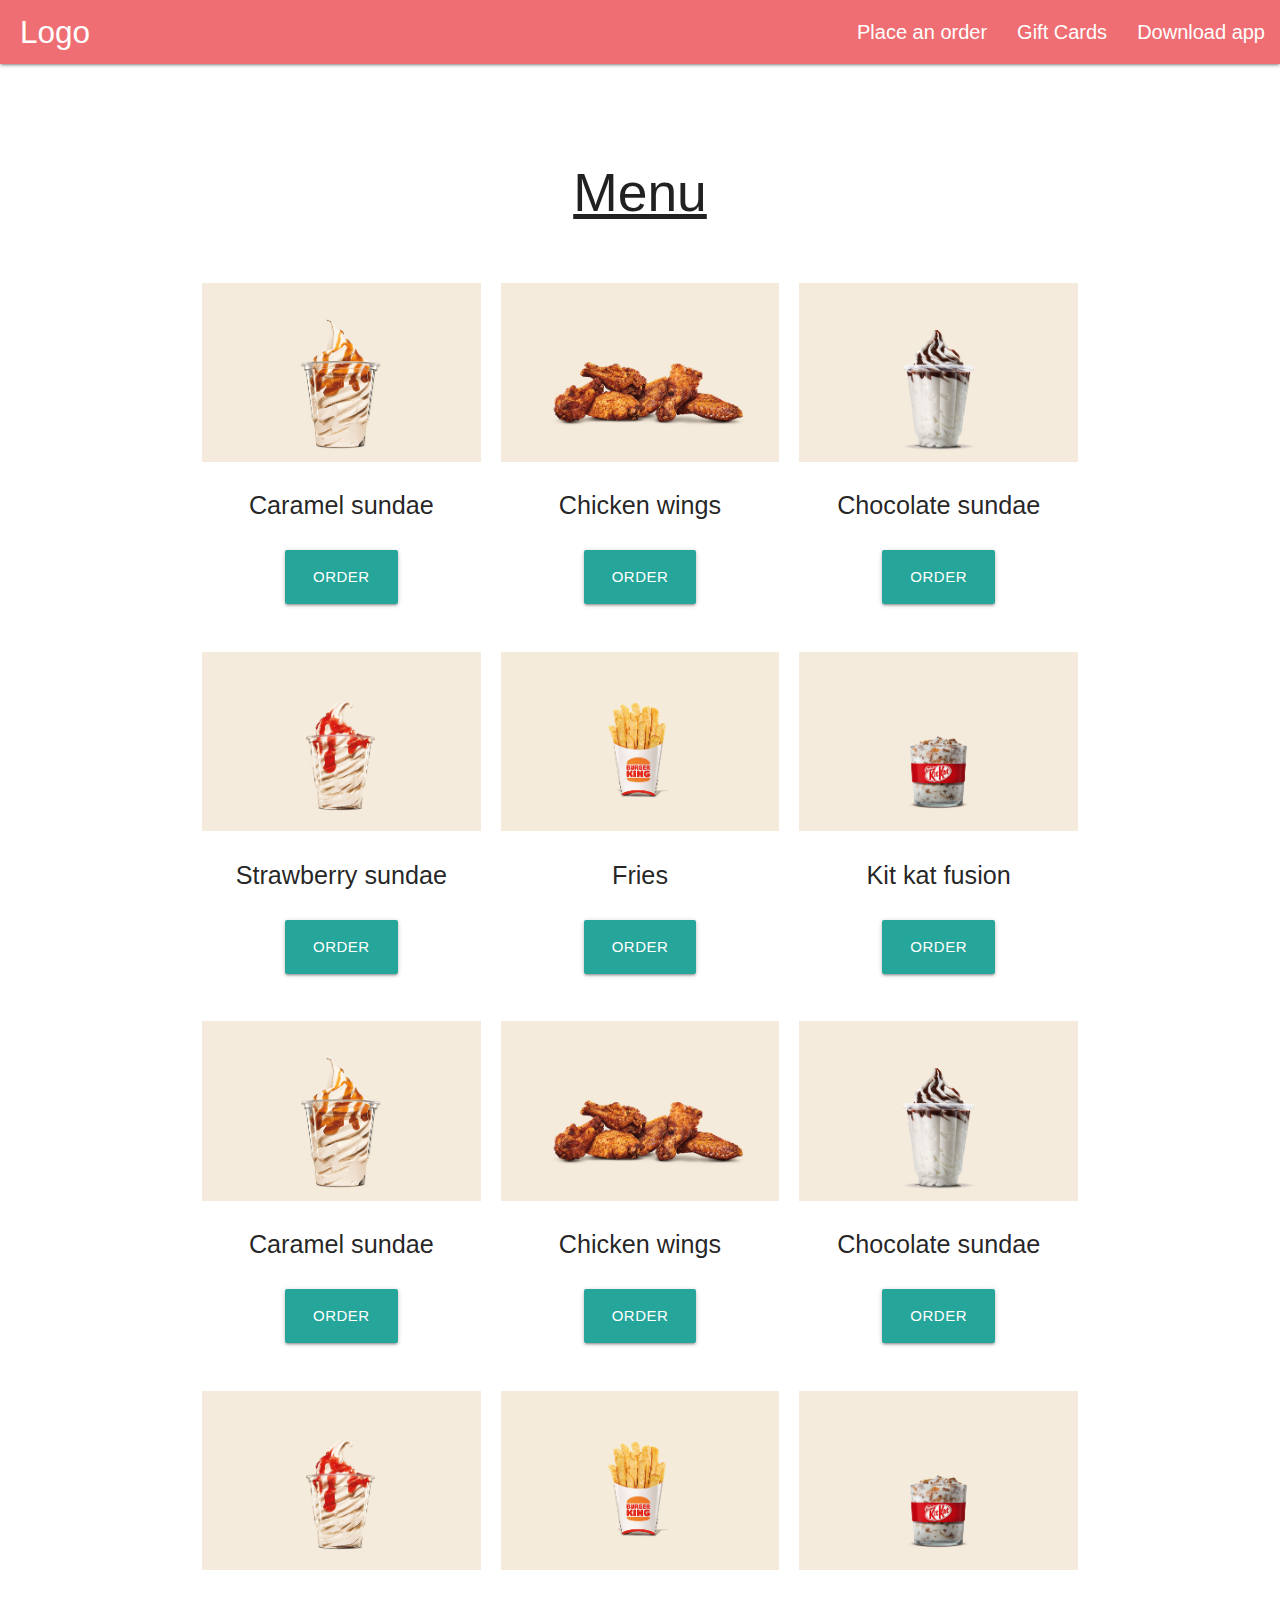
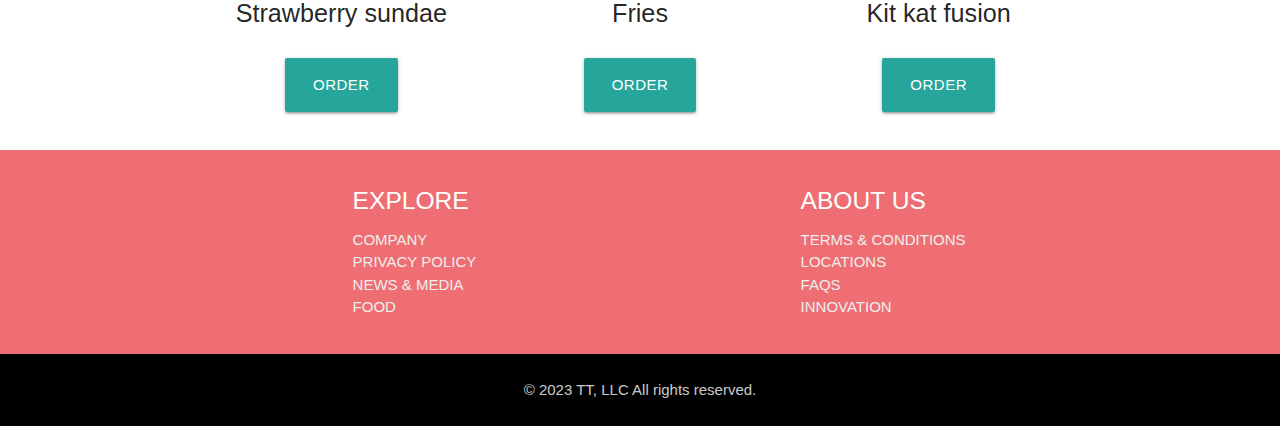
<file: index.html>
<html lang="en">
<head>
    <meta charset="UTF-8">
    <meta http-equiv="X-UA-Compatible" content="IE=edge">
    <meta name="viewport" content="width=device-width, initial-scale=1.0">
    <title>Tasty Treat</title>
    <link href="https://fonts.googleapis.com/icon?family=Material+Icons" rel="stylesheet">
    <link rel="stylesheet" href="https://cdnjs.cloudflare.com/ajax/libs/materialize/1.0.0/css/materialize.min.css">
    <link rel="stylesheet" href="./css/style.css">
</head>
<body class="flow-text">
    <header>
        <nav>
            <div class="nav-wrapper">
              <a href="#" class="brand-logo">Logo</a>
              <a href="#" data-target="mobile-demo" class="sidenav-trigger"><i class="material-icons">menu</i></a>
              <ul class="right hide-on-med-and-down">
                <li><a href="order.html">Place an order</a></li>
                <li><a href="giftCard.html">Gift Cards</a></li>
                <li><a href="mobile.html">Download app</a></li>
              </ul>
            </div>
        </nav>
        
        <ul class="sidenav" id="mobile-demo">
            <li><a href="order.html">Place an order</a></li>
            <li><a href="giftCard.html">Gift Cards</a></li>
            <li><a href="mobile.html">Download app</a></li>
        </ul>
    </header>
    <main class="container">
      <section class="first">
        <section class="container">
          <h2 class="header center-align">Menu</h2>
        </section>
        <section class="menu center-align">
          <div class="child">
            <img class="responsive-img" src="./img/caramel-sundae.jpg" alt="caramel sundae">
            <p class="center-align">Caramel sundae</p>
            <div class="center-align">
              <a href="order.html" class="waves-effect waves-light btn-large">Order</a>
            </div>
          </div>
          <div class="child">
            <img class="responsive-img" src="./img/chicken-wings.jpg" alt="chicken wings">
            <p class="center-align">Chicken wings</p>
            <div class="center-align">
              <a href="order.html" class="waves-effect waves-light btn-large">Order</a>
            </div>
          </div>
          <div class="child">
            <img class="responsive-img" src="./img/chocolate-sundae.jpg" alt="chocolate sundae">
            <p class="center-align">Chocolate sundae</p>
            <div class="center-align">
              <a href="order.html" class="waves-effect waves-light btn-large">Order</a>
            </div>
          </div>
          <div class="child">
            <img class="responsive-img" src="./img/strawberry-sundae.jpg" alt="strawberry-sundae">
            <p class="center-align">Strawberry sundae</p>
            <div class="center-align">
              <a href="order.html" class="waves-effect waves-light btn-large">Order</a>
            </div>
          </div>
          <div class="child">
            <img class="responsive-img" src="./img/fries.jpg" alt="fries">
            <p class="center-align">Fries</p>
            <div class="center-align">
              <a href="order.html" class="waves-effect waves-light btn-large">Order</a>
            </div>
          </div>
          <div class="child">
            <img class="responsive-img" src="./img/kit-kat-fusion.jpg" alt="kit kat fusion">
            <p class="center-align">Kit kat fusion</p>
            <div class="center-align">
              <a href="order.html" class="waves-effect waves-light btn-large">Order</a>
            </div>
          </div>
          <div class="child">
            <img class="responsive-img" src="./img/caramel-sundae.jpg" alt="caramel sundae">
            <p class="center-align">Caramel sundae</p>
            <div class="center-align">
              <a href="order.html" class="waves-effect waves-light btn-large">Order</a>
            </div>
          </div>
          <div class="child">
            <img class="responsive-img" src="./img/chicken-wings.jpg" alt="chicken wings">
            <p class="center-align">Chicken wings</p>
            <div class="center-align">
              <a href="order.html" class="waves-effect waves-light btn-large">Order</a>
            </div>
          </div>
          <div class="child">
            <img class="responsive-img" src="./img/chocolate-sundae.jpg" alt="chocolate sundae">
            <p class="center-align">Chocolate sundae</p>
            <div class="center-align">
              <a href="order.html" class="waves-effect waves-light btn-large">Order</a>
            </div>
          </div>
          <div class="child">
            <img class="responsive-img" src="./img/strawberry-sundae.jpg" alt="strawberry-sundae">
            <p class="center-align">Strawberry sundae</p>
            <div class="center-align">
              <a href="order.html" class="waves-effect waves-light btn-large">Order</a>
            </div>
          </div>
          <div class="child">
            <img class="responsive-img" src="./img/fries.jpg" alt="chocolate sundae">
            <p class="center-align">Fries</p>
            <div class="center-align">
              <a href="order.html" class="waves-effect waves-light btn-large">Order</a>
            </div>
          </div>
          <div class="child">
            <img class="responsive-img" src="./img/kit-kat-fusion.jpg" alt="kit kat fusion">
            <p class="center-align">Kit kat fusion</p>
            <div class="center-align">
              <a href="order.html" class="waves-effect waves-light btn-large">Order</a>
            </div>
          </div>
        </section>
      </section>
    </main>
    <footer class="page-footer small">
        <div class="container">
          <div class="row">
            <div class="col l4 m5 s6 offset-l2">
                <h5 class="white-text">EXPLORE</h5>
                <ul>
                  <li><a class="grey-text text-lighten-3" href="#!">COMPANY</a></li>
                  <li><a class="grey-text text-lighten-3" href="#!">PRIVACY POLICY</a></li>
                  <li><a class="grey-text text-lighten-3" href="#!">NEWS & MEDIA</a></li>
                  <li><a class="grey-text text-lighten-3" href="#!">FOOD</a></li>
                </ul>
            </div>
            <div class="col l4 m5 s6 offset-l2">
              <h5 class="white-text">ABOUT US</h5>
              <ul>
                <li><a class="grey-text text-lighten-3" href="#!">TERMS & CONDITIONS</a></li>
                <li><a class="grey-text text-lighten-3" href="#!">LOCATIONS</a></li>
                <li><a class="grey-text text-lighten-3" href="#!">FAQS</a></li>
                <li><a class="grey-text text-lighten-3" href="#!">INNOVATION</a></li>
              </ul>
            </div>
          </div>
        </div>
        <div class="footer-copyright black">
          <div class="container center-align">
          <p>© 2023 TT, LLC All rights reserved.</p>
          </div>
        </div>
      </footer>
    <script type="text/javascript" src="https://code.jquery.com/jquery-2.1.1.min.js"></script>
    <script src="https://cdnjs.cloudflare.com/ajax/libs/materialize/1.0.0/js/materialize.min.js"></script>
    <script>
       $(document).ready(function(){
    $('.sidenav').sidenav();
  });
    </script>
</body>
</html>
</file>
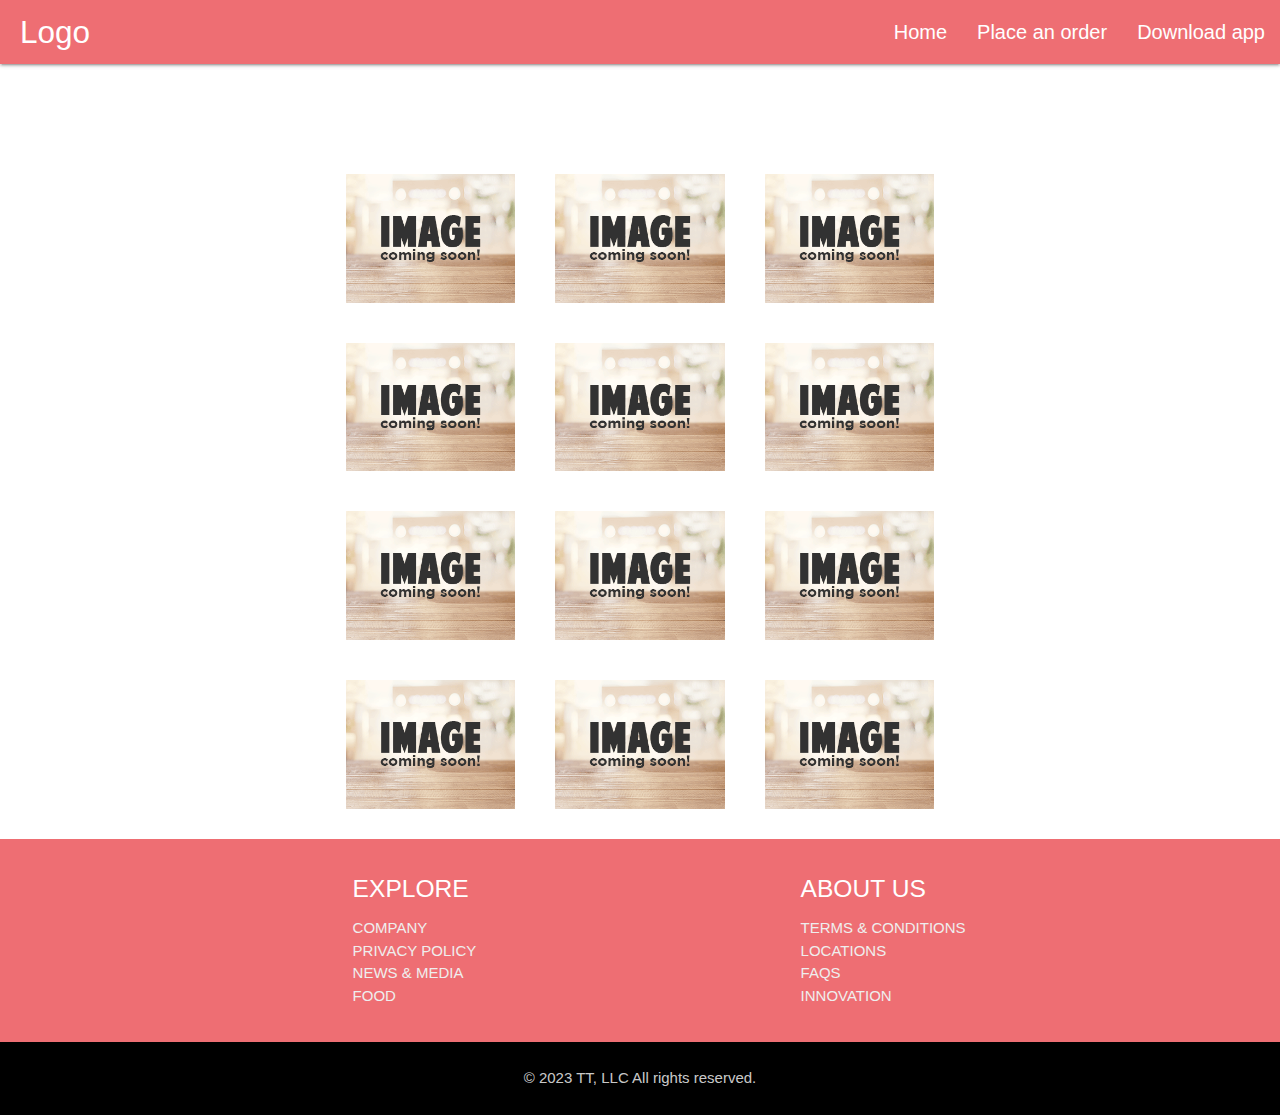
<file: giftCard.html>
<!DOCTYPE html>
<html lang="en">
    <head>
        <meta charset="UTF-8">
        <meta http-equiv="X-UA-Compatible" content="IE=edge">
        <meta name="viewport" content="width=device-width, initial-scale=1.0">
        <title>Tasty Treat</title>
        <link href="https://fonts.googleapis.com/icon?family=Material+Icons" rel="stylesheet">
        <link rel="stylesheet" href="https://cdnjs.cloudflare.com/ajax/libs/materialize/1.0.0/css/materialize.min.css">
        <link rel="stylesheet" href="./css/style.css">
    </head>
    <body class="flow-text">
        <header>
            <nav>
                <div class="nav-wrapper">
                <a href="#!" class="brand-logo">Logo</a>
                <a href="#" data-target="mobile-demo" class="sidenav-trigger"><i class="material-icons">menu</i></a>
                <ul class="right hide-on-med-and-down">
                    <li><a href="index.html">Home</a></li>
                    <li><a href="order.html">Place an order</a></li>
                    <li><a href="mobile.html">Download app</a></li>
                </ul>
                </div>
            </nav>
            
            <ul class="sidenav" id="mobile-demo">
                <li><a href="index.html">Home</a></li>
                <li><a href="order.html">Place an order</a></li>
                <li><a href="mobile.html">Download app</a></li>
            </ul>
        </header>
        <main class="container">
            <section>
                <div class="container center-align first coming-soon">
                    <img class="responsive-img" src="./img/coming soon.jpg" alt="coming soon">
                    <img class="responsive-img" src="./img/coming soon.jpg" alt="coming soon">
                    <img class="responsive-img" src="./img/coming soon.jpg" alt="coming soon">
                    <img class="responsive-img" src="./img/coming soon.jpg" alt="coming soon">
                    <img class="responsive-img" src="./img/coming soon.jpg" alt="coming soon">
                    <img class="responsive-img" src="./img/coming soon.jpg" alt="coming soon">
                    <img class="responsive-img" src="./img/coming soon.jpg" alt="coming soon">
                    <img class="responsive-img" src="./img/coming soon.jpg" alt="coming soon">
                    <img class="responsive-img" src="./img/coming soon.jpg" alt="coming soon">
                    <img class="responsive-img" src="./img/coming soon.jpg" alt="coming soon">
                    <img class="responsive-img" src="./img/coming soon.jpg" alt="coming soon">
                    <img class="responsive-img" src="./img/coming soon.jpg" alt="coming soon">
                </div>
            </section>
        </main>
        <footer class="page-footer small">
            <div class="container">
              <div class="row">
                <div class="col l4 m5 s6 offset-l2">
                    <h5 class="white-text">EXPLORE</h5>
                    <ul>
                      <li><a class="grey-text text-lighten-3" href="#!">COMPANY</a></li>
                      <li><a class="grey-text text-lighten-3" href="#!">PRIVACY POLICY</a></li>
                      <li><a class="grey-text text-lighten-3" href="#!">NEWS & MEDIA</a></li>
                      <li><a class="grey-text text-lighten-3" href="#!">FOOD</a></li>
                    </ul>
                </div>
                <div class="col l4 m5 s6 offset-l2">
                  <h5 class="white-text">ABOUT US</h5>
                  <ul>
                    <li><a class="grey-text text-lighten-3" href="#!">TERMS & CONDITIONS</a></li>
                    <li><a class="grey-text text-lighten-3" href="#!">LOCATIONS</a></li>
                    <li><a class="grey-text text-lighten-3" href="#!">FAQS</a></li>
                    <li><a class="grey-text text-lighten-3" href="#!">INNOVATION</a></li>
                  </ul>
                </div>
              </div>
            </div>
            <div class="footer-copyright black">
              <div class="container center-align">
              <p>© 2023 TT, LLC All rights reserved.</p>
              </div>
            </div>
          </footer>
        <script type="text/javascript" src="https://code.jquery.com/jquery-2.1.1.min.js"></script>
        <script src="https://cdnjs.cloudflare.com/ajax/libs/materialize/1.0.0/js/materialize.min.js"></script>
        <script>
            $(document).ready(function(){
                $('.sidenav').sidenav();
            });
        </script>
    </body>
</html>
</file>
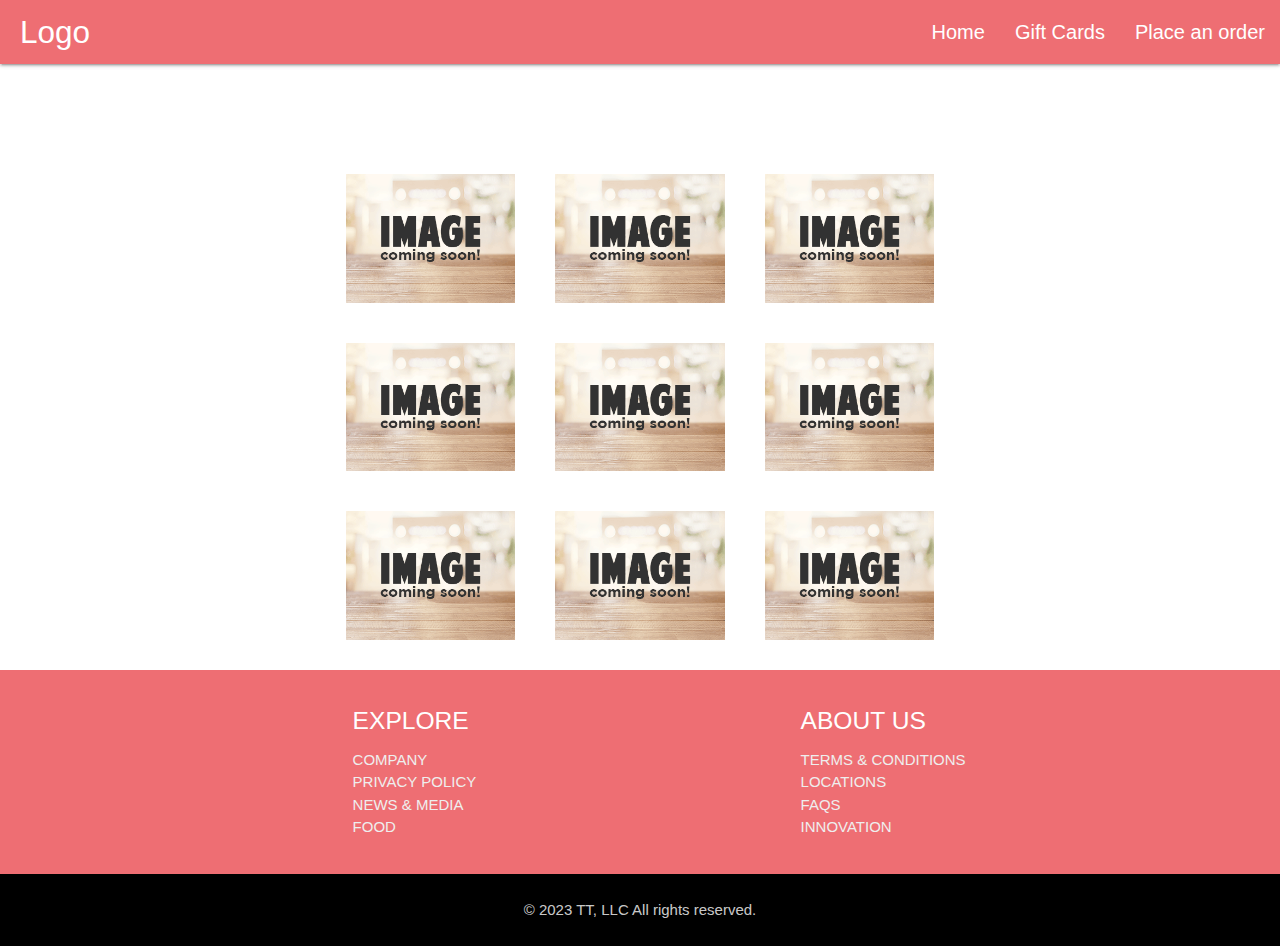
<file: mobile.html>
<!DOCTYPE html>
<html lang="en">
    <head>
        <meta charset="UTF-8">
        <meta http-equiv="X-UA-Compatible" content="IE=edge">
        <meta name="viewport" content="width=device-width, initial-scale=1.0">
        <title>Tasty Treat</title>
        <link href="https://fonts.googleapis.com/icon?family=Material+Icons" rel="stylesheet">
        <link rel="stylesheet" href="https://cdnjs.cloudflare.com/ajax/libs/materialize/1.0.0/css/materialize.min.css">
        <link rel="stylesheet" href="./css/style.css">
    </head>
    <body class="flow-text">
        <header>
            <nav>
                <div class="nav-wrapper">
                <a href="#!" class="brand-logo">Logo</a>
                <a href="#" data-target="mobile-demo" class="sidenav-trigger"><i class="material-icons">menu</i></a>
                <ul class="right hide-on-med-and-down">
                    <li><a href="index.html">Home</a></li>
                    <li><a href="giftCard.html">Gift Cards</a></li>
                    <li><a href="order.html">Place an order</a></li>
                </ul>
                </div>
            </nav>
            
            <ul class="sidenav" id="mobile-demo">
                <li><a href="index.html">Home</a></li>
                <li><a href="giftCard.html">Gift Cards</a></li>
                <li><a href="order.html">Place an order</a></li>
            </ul>
        </header>
        <main class="container">
            <section>
                <div class="container center-align first coming-soon">
                    <img class="responsive-img" src="./img/coming soon.jpg" alt="coming soon">
                    <img class="responsive-img" src="./img/coming soon.jpg" alt="coming soon">
                    <img class="responsive-img" src="./img/coming soon.jpg" alt="coming soon">
                    <img class="responsive-img" src="./img/coming soon.jpg" alt="coming soon">
                    <img class="responsive-img" src="./img/coming soon.jpg" alt="coming soon">
                    <img class="responsive-img" src="./img/coming soon.jpg" alt="coming soon">
                    <img class="responsive-img" src="./img/coming soon.jpg" alt="coming soon">
                    <img class="responsive-img" src="./img/coming soon.jpg" alt="coming soon">
                    <img class="responsive-img" src="./img/coming soon.jpg" alt="coming soon">
                </div>
            </section>
        </main>
        <footer class="page-footer small">
            <div class="container">
              <div class="row">
                <div class="col l4 m5 s6 offset-l2">
                    <h5 class="white-text">EXPLORE</h5>
                    <ul>
                      <li><a class="grey-text text-lighten-3" href="#!">COMPANY</a></li>
                      <li><a class="grey-text text-lighten-3" href="#!">PRIVACY POLICY</a></li>
                      <li><a class="grey-text text-lighten-3" href="#!">NEWS & MEDIA</a></li>
                      <li><a class="grey-text text-lighten-3" href="#!">FOOD</a></li>
                    </ul>
                </div>
                <div class="col l4 m5 s6 offset-l2">
                  <h5 class="white-text">ABOUT US</h5>
                  <ul>
                    <li><a class="grey-text text-lighten-3" href="#!">TERMS & CONDITIONS</a></li>
                    <li><a class="grey-text text-lighten-3" href="#!">LOCATIONS</a></li>
                    <li><a class="grey-text text-lighten-3" href="#!">FAQS</a></li>
                    <li><a class="grey-text text-lighten-3" href="#!">INNOVATION</a></li>
                  </ul>
                </div>
              </div>
            </div>
            <div class="footer-copyright black">
              <div class="container center-align">
              <p>© 2023 TT, LLC All rights reserved.</p>
              </div>
            </div>
          </footer>
        <script type="text/javascript" src="https://code.jquery.com/jquery-2.1.1.min.js"></script>
        <script src="https://cdnjs.cloudflare.com/ajax/libs/materialize/1.0.0/js/materialize.min.js"></script>
        <script>
            $(document).ready(function(){
            $('.sidenav').sidenav();
        });
        </script>
    </body>
</html>
</file>
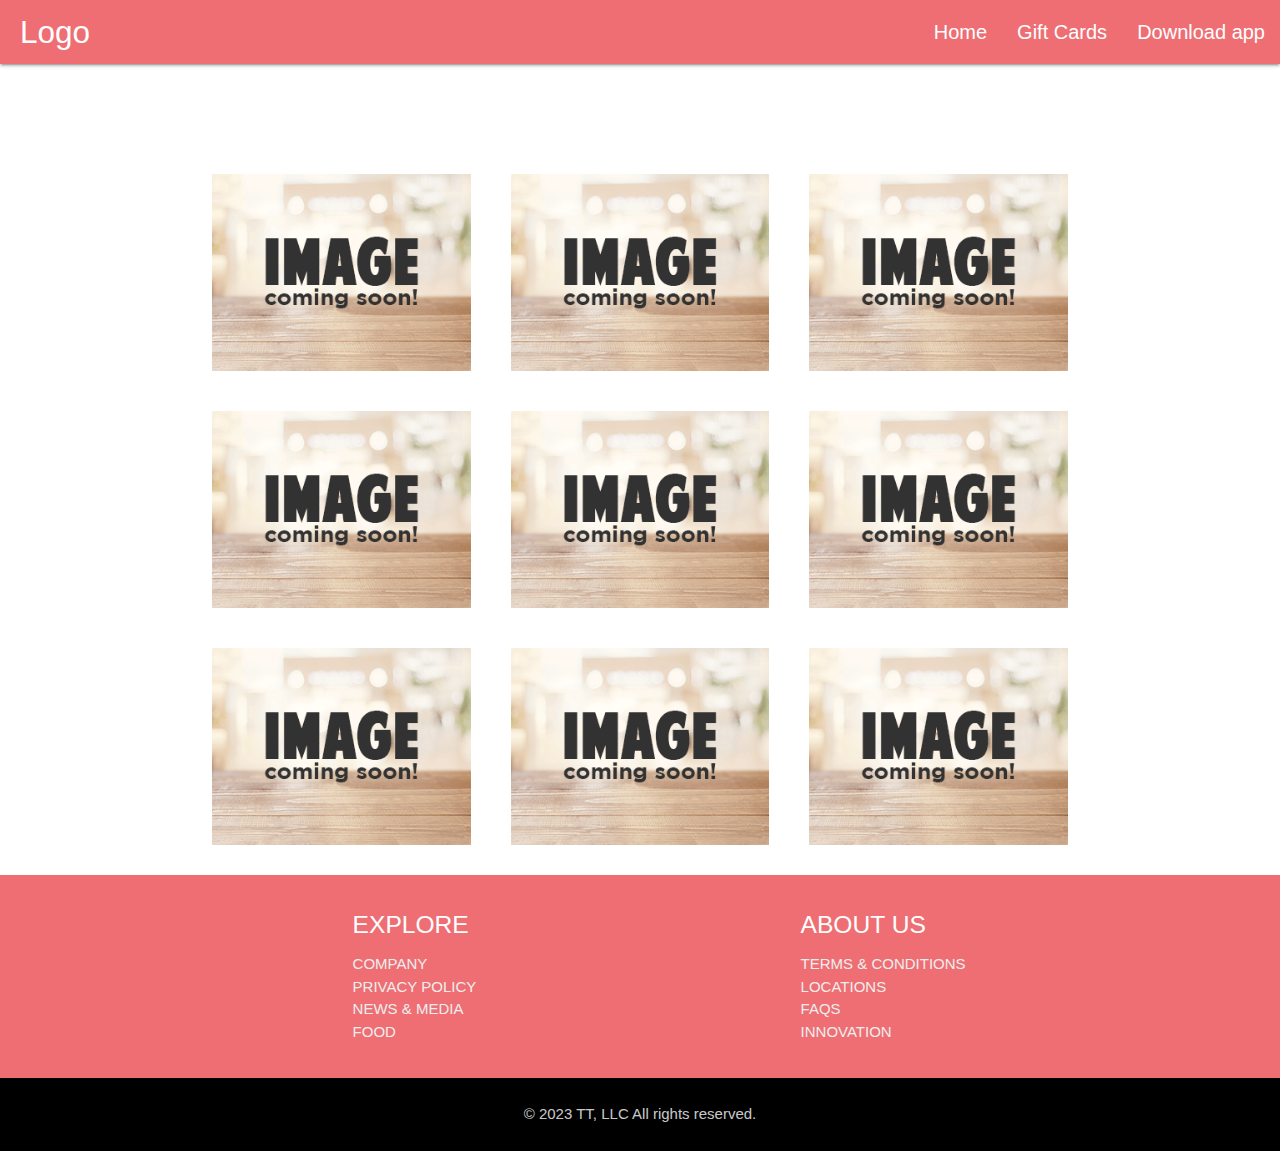
<file: order.html>
<!DOCTYPE html>
<html lang="en">
    <head>
        <meta charset="UTF-8">
        <meta http-equiv="X-UA-Compatible" content="IE=edge">
        <meta name="viewport" content="width=device-width, initial-scale=1.0">
        <title>Tasty Treat</title>
        <link href="https://fonts.googleapis.com/icon?family=Material+Icons" rel="stylesheet">
        <link rel="stylesheet" href="https://cdnjs.cloudflare.com/ajax/libs/materialize/1.0.0/css/materialize.min.css">
        <link rel="stylesheet" href="./css/style.css">
    </head>
    <body class="flow-text">
        <header>
            <nav>
                <div class="nav-wrapper">
                <a href="#!" class="brand-logo">Logo</a>
                <a href="#" data-target="mobile-demo" class="sidenav-trigger"><i class="material-icons">menu</i></a>
                <ul class="right hide-on-med-and-down">
                    <li><a href="index.html">Home</a></li>
                    <li><a href="giftCard.html">Gift Cards</a></li>
                    <li><a href="mobile.html">Download app</a></li>
                </ul>
                </div>
            </nav>
            
            <ul class="sidenav" id="mobile-demo">
                <li><a href="index.html">Home</a></li>
                <li><a href="giftCard.html">Gift Cards</a></li>
                <li><a href="mobile.html">Download app</a></li>
            </ul>
        </header>
        <main class="container">
            <section>
                <div class="center-align first coming-soon">
                    <img class="responsive-img" src="./img/coming soon.jpg" alt="coming soon">
                    <img class="responsive-img" src="./img/coming soon.jpg" alt="coming soon">
                    <img class="responsive-img" src="./img/coming soon.jpg" alt="coming soon">
                    <img class="responsive-img" src="./img/coming soon.jpg" alt="coming soon">
                    <img class="responsive-img" src="./img/coming soon.jpg" alt="coming soon">
                    <img class="responsive-img" src="./img/coming soon.jpg" alt="coming soon">
                    <img class="responsive-img" src="./img/coming soon.jpg" alt="coming soon">
                    <img class="responsive-img" src="./img/coming soon.jpg" alt="coming soon">
                    <img class="responsive-img" src="./img/coming soon.jpg" alt="coming soon">
                </div>
            </section>
        </main>
        <footer class="page-footer small">
            <div class="container">
              <div class="row">
                <div class="col l4 m5 s6 offset-l2">
                    <h5 class="white-text">EXPLORE</h5>
                    <ul>
                      <li><a class="grey-text text-lighten-3" href="#!">COMPANY</a></li>
                      <li><a class="grey-text text-lighten-3" href="#!">PRIVACY POLICY</a></li>
                      <li><a class="grey-text text-lighten-3" href="#!">NEWS & MEDIA</a></li>
                      <li><a class="grey-text text-lighten-3" href="#!">FOOD</a></li>
                    </ul>
                </div>
                <div class="col l4 m5 s6 offset-l2">
                  <h5 class="white-text">ABOUT US</h5>
                  <ul>
                    <li><a class="grey-text text-lighten-3" href="#!">TERMS & CONDITIONS</a></li>
                    <li><a class="grey-text text-lighten-3" href="#!">LOCATIONS</a></li>
                    <li><a class="grey-text text-lighten-3" href="#!">FAQS</a></li>
                    <li><a class="grey-text text-lighten-3" href="#!">INNOVATION</a></li>
                  </ul>
                </div>
              </div>
            </div>
            <div class="footer-copyright black">
              <div class="container center-align">
              <p>© 2023 TT, LLC All rights reserved.</p>
              </div>
            </div>
          </footer>
        <script type="text/javascript" src="https://code.jquery.com/jquery-2.1.1.min.js"></script>
        <script src="https://cdnjs.cloudflare.com/ajax/libs/materialize/1.0.0/js/materialize.min.js"></script>
        <script>
        $(document).ready(function(){
            $('.sidenav').sidenav();
        });
        </script>
    </body>
</html>
</file>
<file: css/style.css>
button {
    margin-bottom: 20px;
}

p {
    font-family: cursive, sans-serif;
}

nav ul li a {
    font-size: 20px;
}

h1 {
    font-weight: 800;
    font-size: 80px;
}

.brand-logo {
    margin-left: 20px;
}

.mobile {
    margin-bottom: 50px;
}

.first {
    margin-top: 100px;
}

.coming-soon {
    display: grid;
    grid-template-columns: repeat(3, 1fr);
}

.coming-soon img {
    padding: 10px 20px;
    padding-bottom: 30px;
}

.menu {
    display: grid;
    grid-template-columns: repeat(3, 1fr);
}

.menu .child {
    margin: 10px;
}

.last {
    margin-top: 100px;
}

.btn-large {
    margin-bottom: 10%;
}
h2 {
    text-decoration: underline;
    margin-bottom: 50px;
}

.bold {
    font-weight: 800;
    padding-top: 25px;
    padding-bottom: 10px;
}

.last {
    margin-bottom: 50px;
}

.small {
    font-size: 15px;
}

.media {
    padding-top: 50px;
}

@media only screen and (min-width: 320px) and (max-width: 767px) {
    .menu {
        display: grid;
        grid-template-columns: repeat(2, 1fr);
    }

    .child p {
        margin-bottom: 20px;
    }
}
</file>
